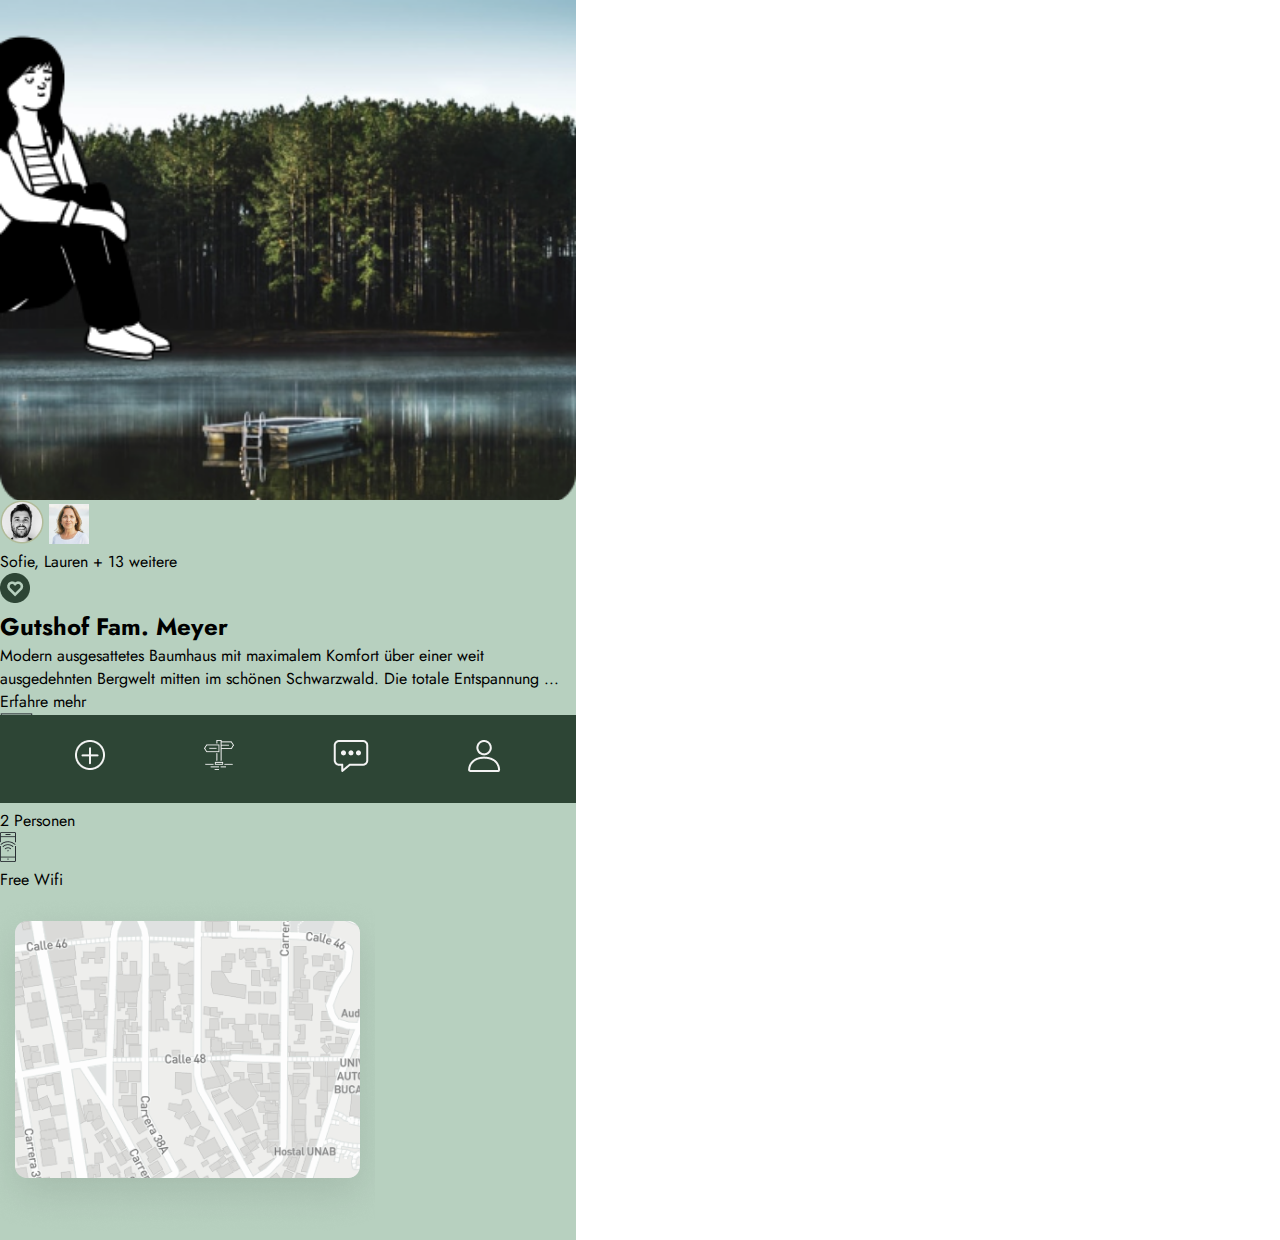
<file: beschreibung.html>
<!DOCTYPE html>
<html lang="en">
<head>
    <meta charset="UTF-8">
    <meta http-equiv="X-UA-Compatible" content="IE=edge">
    <meta name="viewport" content="width=device-width, initial-scale=1.0">
    <title>beschreibung</title>
    <link rel="stylesheet" href="assets/css/beschreibung.css">
</head>
<body>
    <header>
        <div class="topBg">
                <img style="width: 200px;" src="assets/img/beschreibung/A Person.png" alt=""> 
        </div>
   </header>
   <main>
        <section class="activity">
            <article>
                <div class="function">
                    <div>
                        <img src="assets/img/beschreibung/Men.png" alt="">
                        <img src="assets/img/beschreibung/Bildschirmfoto 2022-05-09 um 20.01 3.png" alt="">
                        <p>Sofie, Lauren + 13 weitere</p>
                        <img src="assets/img/beschreibung/Like.png" alt="">
                    </div>  
                </div>
                <div class="info">
                    <h2>Gutshof Fam. Meyer</h2>
                    <p>
                        Modern ausgesattetes Baumhaus mit maximalem Komfort über einer weit ausgedehnten Bergwelt mitten im schönen Schwarzwald. Die totale Entspannung ... Erfahre mehr
                    </p>
                    <div>
                        <img src="assets/img/beschreibung/Icon Doppelbett.png" alt=""><p>1 Doppelbett</p>
                    </div>
                    <div>
                        <img src="assets/img/beschreibung/Ion Personen.png" alt=""><p>2 Personen</p>
                    </div>
                    <div>
                        <img src="assets/img/beschreibung/Icon WIFI.png" alt=""><p>Free Wifi</p>
                    </div>

                </div>
            </article>   
        </section>
        <section class="bilder">
               
                <div class="bilders">
                    <div><img src="assets/img/beschreibung/Map.png" alt="">
                <div>       
        </section>
   </main>
   <footer>
        <div class="nav">
            <a href=""><img src="assets/img/profil/navi/Plus.png" alt=""></a>
            <a href=""><img src="assets/img/profil/navi/Group.png" alt=""></a>
            <a href=""> <img src="assets/img/profil/navi/Chat.png" alt=""></a>
            <a href=""><img src="assets/img/profil/navi/Profil.png" alt=""></a>
           
        </div>
   </footer>
</body>
</html>
</file>
<file: assets/css/beschreibung.css>
@import url('https://fonts.googleapis.com/css2?family=Jost&family=Roboto&display=swap');

/* font-family: 'Jost', sans-serif;
font-family: 'Roboto', sans-serif;
#B7D0BF */

*{
    margin: 0;
    padding: 0;
    box-sizing: border-box;
    font-family: 'Jost', sans-serif;
}
body{
    max-width: 576px;
}
header,main{
    
    background-color:#B7D0BF;
}

/* ===header=== */
header{
    width: 100%;
}
.topBg{
    background-image: url("../img/beschreibung/Mask\ \(1\).png");
    height:500px;
    background-size: cover;
    background-repeat: no-repeat;
    position: relative;
}





/* ===footer Navi=== */

 .nav{
    position: fixed;
    bottom: 97px;
    width: 576px;
    padding:25px;
    background-color:#2d4535;
    display: flex;
    justify-content: space-around;
}
</file>
